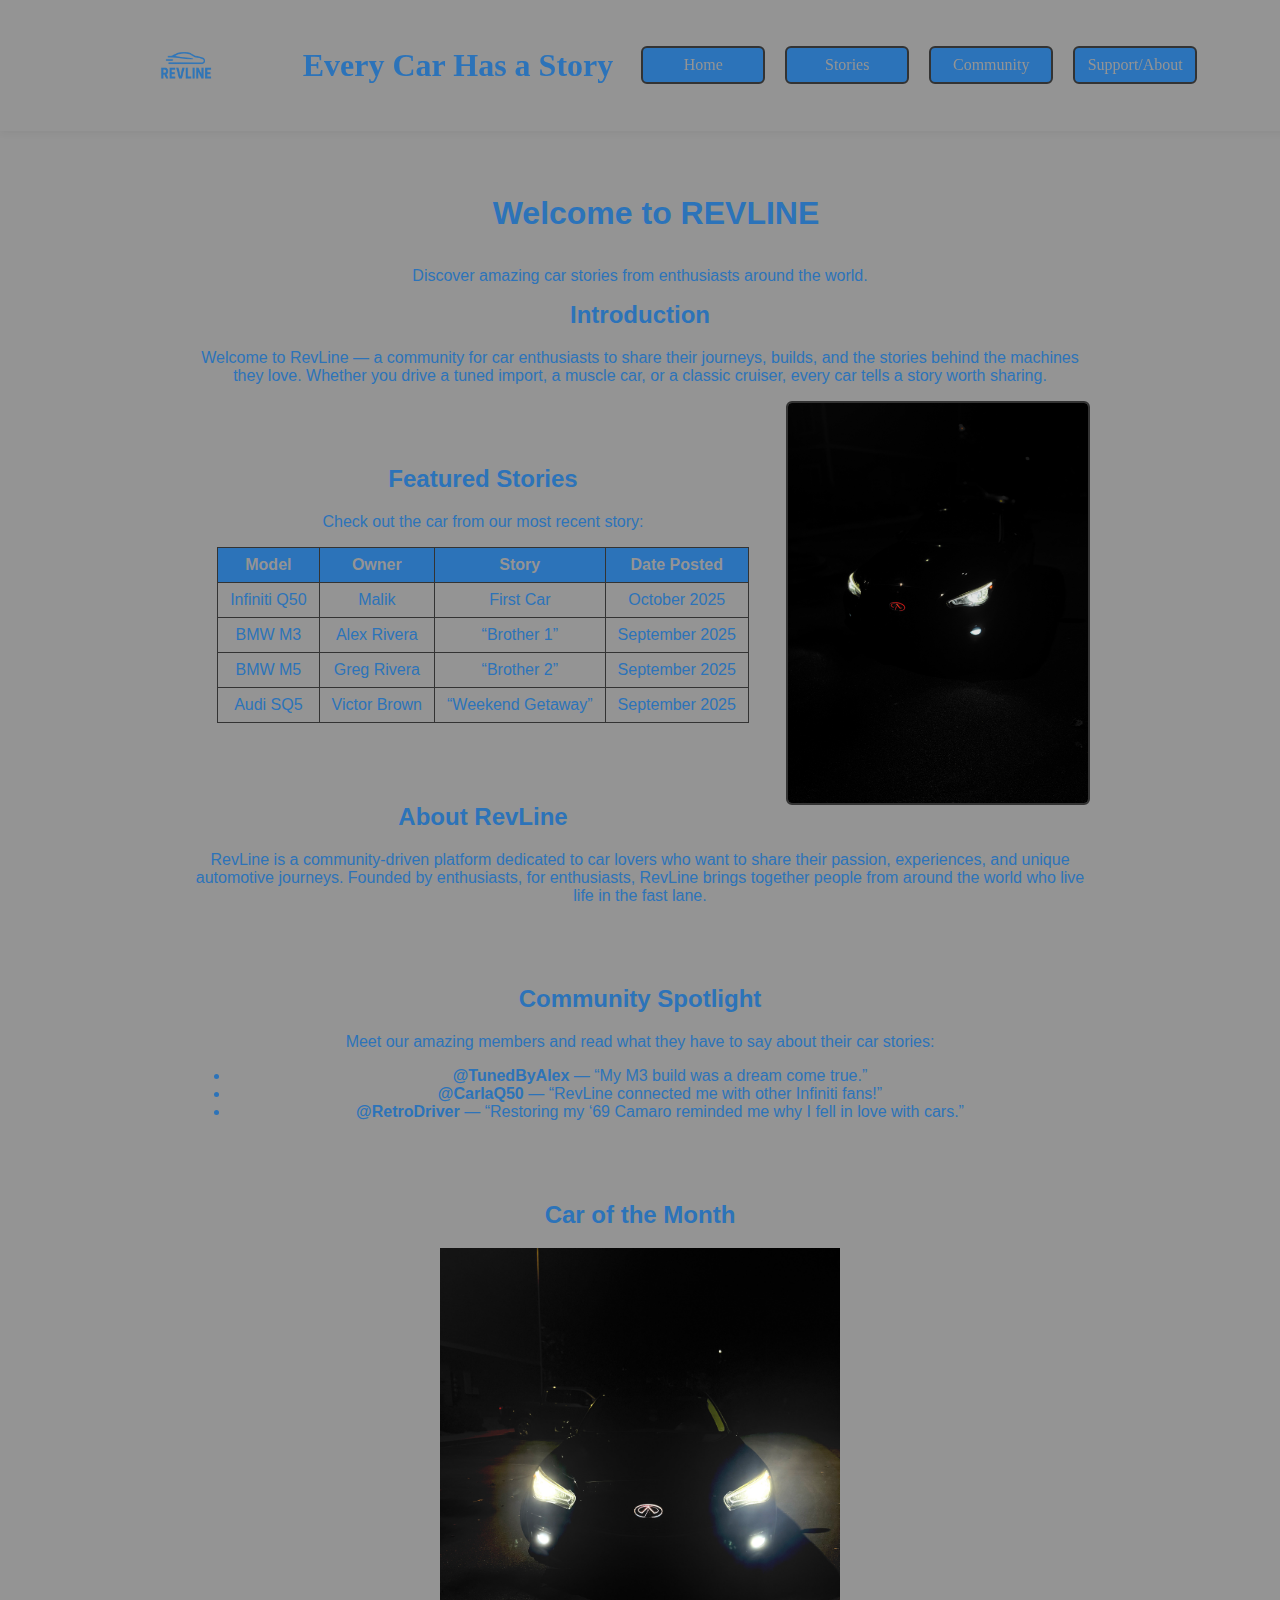
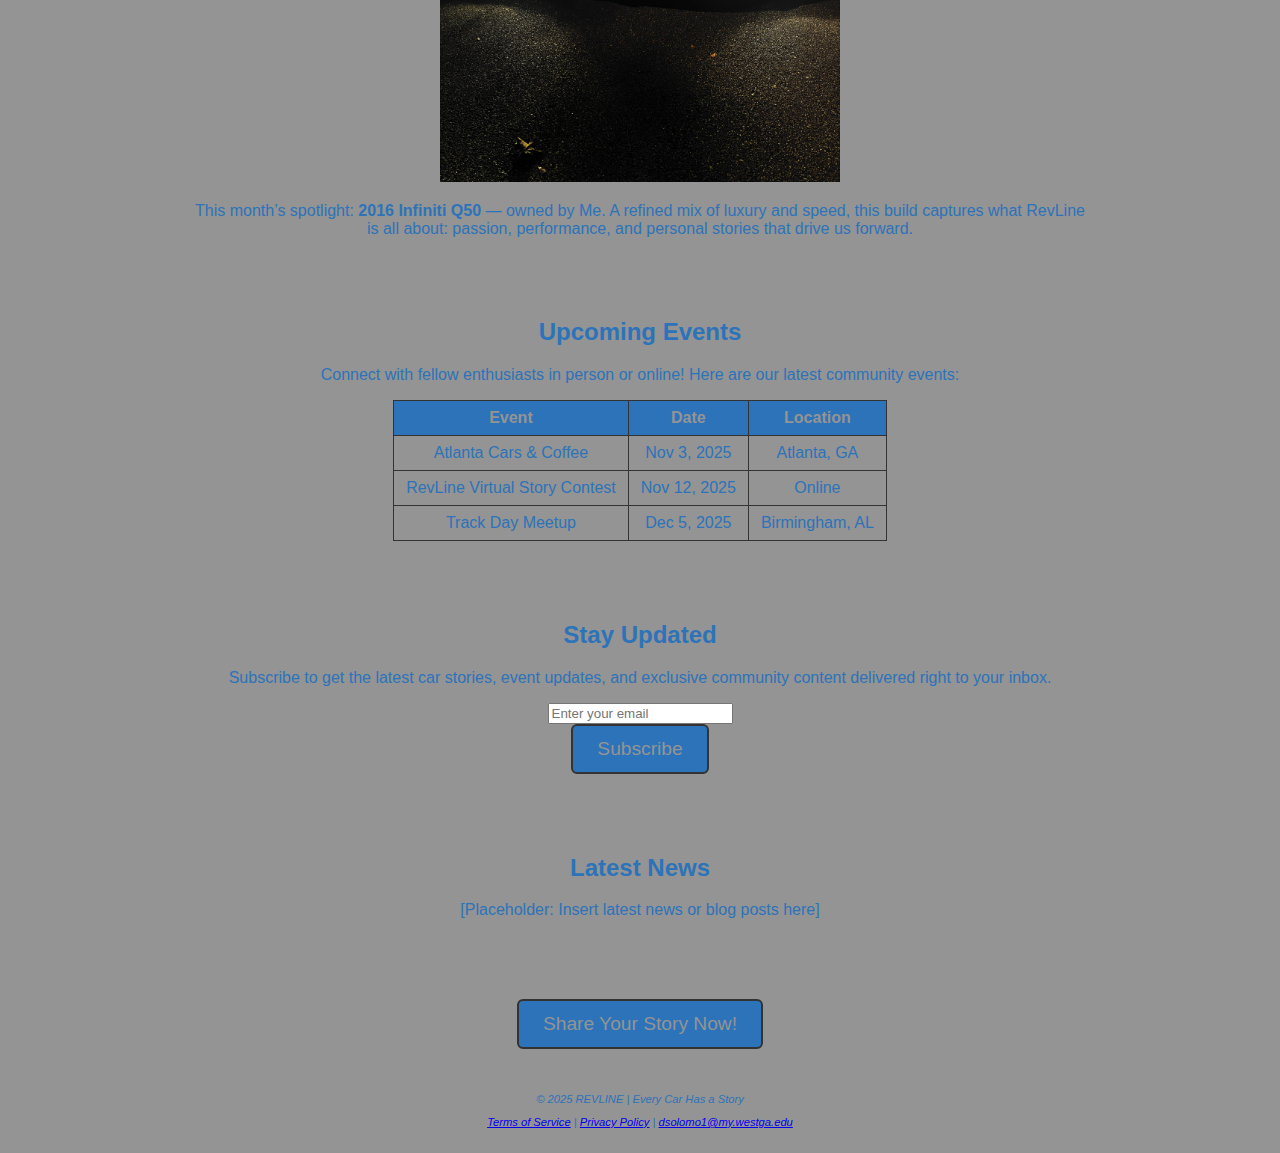
<file: RevLine MalikSolomon/index.html>
<!DOCTYPE html>
<html lang="en">
<head>
  <title>RevLine</title>
  <link rel="stylesheet" href="project.css">
</head>
<body>
  <header>
    <img src="images/RevlineLogo.png" alt="RevLine Logo">
    <h1>Every Car Has a Story</h1>

    <nav>
      <a href="index.html">Home</a>
      <a href="stories.html">Stories</a>
      <a href="community.html">Community</a>
      <a href="support.html">Support/About</a>
    </nav>
  </header>

  <main>
    <h1>Welcome to REVLINE</h1>
    <p>Discover amazing car stories from enthusiasts around the world.</p>

    <!-- Introduction -->
    <section>
      <h2 id="introduction">Introduction</h2>
      <p>Welcome to RevLine — a community for car enthusiasts to share their journeys, builds, and the stories behind the machines they love. Whether you drive a tuned import, a muscle car, or a classic cruiser, every car tells a story worth sharing.</p>
      <img id="mycar" src="images/q50red.jpeg" alt="My q50" width="300" height="auto">
    </section>

    <!-- Featured Stories -->
    <section>
      <h2>Featured Stories</h2>
      <p>Check out the car from our most recent story:</p>
      <table>
        <tr>
          <th>Model</th>
          <th>Owner</th>
          <th>Story</th>
          <th>Date Posted</th>
        </tr>
        <tr>
          <td>Infiniti Q50</td>
          <td>Malik</td>
          <td>First Car</td>
          <td>October 2025</td>
        </tr>
        <tr>
          <td>BMW M3</td>
          <td>Alex Rivera</td>
          <td>“Brother 1”</td>
          <td>September 2025</td>
        </tr>
        <tr>
          <td>BMW M5</td>
          <td>Greg Rivera</td>
          <td>“Brother 2”</td>
          <td>September 2025</td>
        </tr>
        <tr>
          <td>Audi SQ5</td>
          <td>Victor Brown</td>
          <td>“Weekend Getaway”</td>
          <td>September 2025</td>
        </tr>
      </table>
    </section>


    <section id="about">
      <h2>About RevLine</h2>
      <p>RevLine is a community-driven platform dedicated to car lovers who want to share their passion, experiences, and unique automotive journeys. Founded by enthusiasts, for enthusiasts, RevLine brings together people from around the world who live life in the fast lane.</p>
    </section>

    <section id="community">
      <h2>Community Spotlight</h2>
      <p>Meet our amazing members and read what they have to say about their car stories:</p>
      <ul>
        <li><strong>@TunedByAlex</strong> — “My M3 build was a dream come true.”</li>
        <li><strong>@CarlaQ50</strong> — “RevLine connected me with other Infiniti fans!”</li>
        <li><strong>@RetroDriver</strong> — “Restoring my ‘69 Camaro reminded me why I fell in love with cars.”</li>
      </ul>
    </section>

    <section id="gallery">
      <h2>Car of the Month</h2>
      <img src="images/q50white.jpeg" alt="Car of the Month" width="400">
      <p>This month’s spotlight: <strong>2016 Infiniti Q50</strong> — owned by Me. A refined mix of luxury and speed, this build captures what RevLine is all about: passion, performance, and personal stories that drive us forward.</p>

    </section>

    <section id="events">
      <h2>Upcoming Events</h2>
      <p>Connect with fellow enthusiasts in person or online! Here are our latest community events:</p>
      <table>
        <tr><th>Event</th><th>Date</th><th>Location</th></tr>
        <tr><td>Atlanta Cars & Coffee</td><td>Nov 3, 2025</td><td>Atlanta, GA</td></tr>
        <tr><td>RevLine Virtual Story Contest</td><td>Nov 12, 2025</td><td>Online</td></tr>
        <tr><td>Track Day Meetup</td><td>Dec 5, 2025</td><td>Birmingham, AL</td></tr>
      </table>
    </section>

    <section id="newsletter">
      <h2>Stay Updated</h2>
      <p>Subscribe to get the latest car stories, event updates, and exclusive community content delivered right to your inbox.</p>
      <form>
        <input type="email" placeholder="Enter your email" required>
        <br>
        <button type="submit">Subscribe</button>
      </form>
    </section>

    <section>
      <h2>Latest News</h2>
      <p>[Placeholder: Insert latest news or blog posts here]</p>
    </section>

    <button onclick="location.href='stories.html'">Share Your Story Now!</button>
  </main>

  <footer>
    <p>&copy; 2025 REVLINE | Every Car Has a Story</p>
    <p>
      <a href="#">Terms of Service</a> | 
      <a href="#">Privacy Policy</a> |  
      <a href="mailto:dsolomo1@my.westga.edu">dsolomo1@my.westga.edu</a>
    </p>
  </footer>
</body>
</html>
</file>
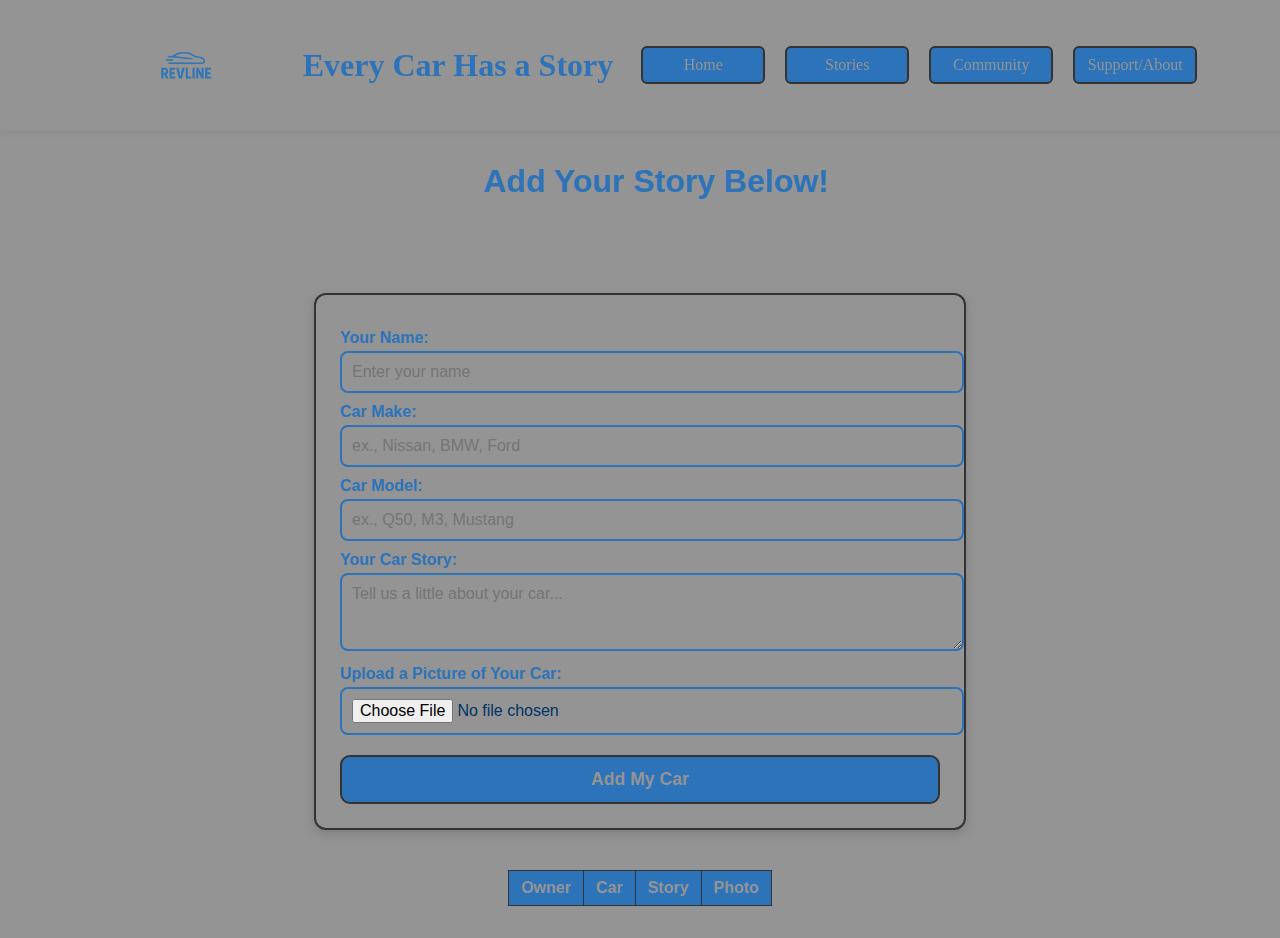
<file: RevLine MalikSolomon/stories.html>
<!DOCTYPE html>
<html lang="en">

<head>
  <title>RevLine</title>
  <link rel="stylesheet" href="project.css">
</head>

<body>
  <header>
    <img src="images/RevlineLogo.png" alt="RevLine Logo">
    <h1>Every Car Has a Story</h1>
    <nav>
      <a href="index.html">Home</a>
      <a href="stories.html">Stories</a>
      <a href="community.html">Community</a>
      <a href="support.html">Support/About</a>
    </nav>
  </header>

  <h1>Add Your Story Below!</h1><br>

  <form id="carForm">
    <label for="ownerName">Your Name:</label>
    <input type="text" id="ownerName" placeholder="Enter your name" required><br>

    <label for="carMake">Car Make:</label>
    <input type="text" id="carMake" placeholder="ex., Nissan, BMW, Ford" required><br>

    <label for="carModel">Car Model:</label>
    <input type="text" id="carModel" placeholder="ex., Q50, M3, Mustang" required><br>

    <label for="story">Your Car Story:</label>
    <textarea id="story" placeholder="Tell us a little about your car..." rows="3" required></textarea><br>

    <label for="carImage">Upload a Picture of Your Car:</label>
    <input type="file" id="carImage" accept="image/*" required><br>

    <button type="submit">Add My Car</button>
  </form>

  <table id="storyTable">
    <thead>
      <tr>
        <th>Owner</th>
        <th>Car</th>
        <th>Story</th>
        <th>Photo</th>
      </tr>
    </thead>
    <tbody>
    </tbody>
  </table>

  <script>
    const form = document.getElementById('carForm');
    const tableBody = document.querySelector('#storyTable tbody');

    form.addEventListener('submit', function(e) {
      e.preventDefault();

      const ownerName = document.getElementById('ownerName').value.trim();
      const carMake = document.getElementById('carMake').value.trim();
      const carModel = document.getElementById('carModel').value.trim();
      const story = document.getElementById('story').value.trim();
      const photoInput = document.getElementById('carImage');
      const file = photoInput.files[0];

      if (!file) return;

      const reader = new FileReader();
      reader.onload = function(event) {
        const newRow = document.createElement('tr');

        newRow.innerHTML = `
          <td>${ownerName}</td>
          <td>${carMake} ${carModel}</td>
          <td>${story}</td>
          <td><img src="${event.target.result}" alt="${carMake} ${carModel}" width="120"></td>
        `;

        tableBody.appendChild(newRow);
        form.reset();
      };

      reader.readAsDataURL(file);
    });
  </script>

</body>
</html>
</file>
<file: RevLine MalikSolomon/project.css>
nav a {
  display: inline-block;
  padding: 8px 0;
  margin: 4px;
  border: 2px solid #333;
  border-radius: 6px;
  background: #2c73b9;
  text-decoration: none;
  color: #949494;
  transition: background 0.2s, color 0.2s;
  width: 120px;
  text-align: center;
}

nav a:hover {
  background: #000000;
  color: #2c73b9;
}

body {
  background-color: #949494;
  color: #003366;
  font-family: 'Monserrat', Arial, sans-serif;
  padding-top: 120px; /* space for header */
  padding-left: 0;
}

h1 {
  background-color: #949494;
  color: #2c73b9;
  line-height: 200%;
  text-indent: 1em;
  text-align: center;
}

h2#introduction {
  color: #2c73b9;
  font-size: 1.5em;
  margin-top: 0;
}

#mycar { float: right; margin: 0 0 10px 10px; border: 2px solid #333; border-radius: 6px; }

section {
  margin-bottom: 80px;
}



header {
  position: fixed;
  top: 0;
  left: 0;
  width: 100%;
  z-index: 1000;
  background-color: #949494;
  color: #f0f0f0;
  font-family: 'Monserrat', Times New Roman, serif;
  text-align: center;
  box-shadow: 0 2px 8px rgba(0,0,0,0.05);
  display: flex;
  align-items: center;
  justify-content: center;
  gap: 24px;
  padding: 12px 24px;
}

header img {
  max-height: 80px;
  height: auto;
}

nav {
  display: flex;
  gap: 12px;
  align-items: center;
}

main {
  padding: 2em;
  color: #2c73b9;
  text-align: center;
  max-width: 900px;
  margin: 0 auto;
}


table {
  margin: 0 auto 2em;
  border-collapse: collapse;
}

tr:first-of-type {
  background-color: #2c73b9;
  color: #949494;
}

table, th, td {
  border: 1px solid #333;
  padding: 8px 12px;
}

main button {
  background-color: #2c73b9;
  color: #949494;
  border: none;
  padding: 12px 24px;
  font-size: 1.2em;
  border-radius: 6px;
  cursor: pointer;
  border: 2px solid #333;
  border-radius: 6px;
}

main button:hover {
  background-color: #000000;
  color: #2c73b9;
}

.category {
  font-weight: bold;
  color: #2c73b9;
  font-family: 'Monserrat', Times New Roman, serif;
}

@media (max-width: 1024px) {
  body {
    padding-left: 0;
    padding-top: 180px;
  }

  header {
    position: fixed;
    top: 0;
    left: 0;
    width: 100%;
    height: auto;
    flex-direction: column;
    padding: 16px;
  }

  nav {
    flex-direction: row;
    justify-content: center;
    gap: 8px;
    padding-top: 0;
  }

  nav a {
    width: auto;
    padding: 10px 16px;
  }

  #mycar {
    float: none;
    display: block;
    margin: 0 auto 20px;
    width: 80%;
    height: auto;
  }

  section {
    margin-bottom: 200px;
  }
}

/* For mobile screens */
@media (max-width: 600px) {
  header {
    flex-direction: column;
    align-items: center;
    text-align: center;
    padding: 12px;
  }

  nav {
    flex-direction: column;
    gap: 6px;
    background-color: #2c73b9;
    width: 100%;
    padding: 10px 0;
  }

  nav a {
    display: block;
    width: 90%;
    background-color: #949494;
    color: #2c73b9;
    border-radius: 8px;
    margin: 4px auto;
  }

  body {
    padding-top: 260px;
  }

  main button {
    width: 80%;
    max-width: 300px;
  }
}

#carForm {
  background-color: #949494;
  color: #2c73b9;
  border: 2px solid #333;
  border-radius: 12px;
  padding: 24px;
  max-width: 600px;
  margin: 40px auto;
  box-shadow: 0 4px 12px rgba(0, 0, 0, 0.15);
  text-align: left;
}

#carForm label {
  display: block;
  margin-top: 10px;
  font-weight: bold;
  color: #2c73b9;
  font-family: 'Monserrat', Arial, sans-serif;
}

#carForm input, #carForm textarea {
  width: 100%;
  padding: 10px;
  border: 2px solid #2c73b9;
  border-radius: 8px;
  margin-top: 4px;
  font-size: 1em;
  font-family: 'Monserrat', Arial, sans-serif;
  background-color: #949494;
  color: #003366;
  transition: box-shadow 0.2s, border-color 0.2s;
}

#carForm textarea:focus {
  border-color: #000000;
  box-shadow: 0 0 6px rgba(44, 115, 185, 0.5);
  outline: none;
}

#carForm button {
  display: block;
  width: 100%;
  margin-top: 20px;
  background-color: #2c73b9;
  color: #949494;
  font-weight: bold;
  border: 2px solid #333;
  border-radius: 10px;
  padding: 12px 0;
  font-size: 1.1em;
}

#carForm button:hover {
  background-color: #000000;
  color: #2c73b9;
}

/* === Gallery Section === */
#carGallery {
  display: grid;
  grid-template-columns: repeat(auto-fit, minmax(260px, 1fr));
  gap: 20px;
  max-width: fit-content;
  max-height: fit-content;
  margin: 60px auto;
  padding: 0 20px 60px;
  justify-content: center;
}


footer {
  color: #2c73b9;
  font-size: 0.70em;
  font-style: italic;
  text-align: center;
  padding-bottom: .5em;
  background-color: #949494;
}

footer nav {
  background-color: #949494;
  padding-bottom: .5em;
  font-size: 110%;
}

#wrapper {
  width: 90%;
  margin-left: auto;
  margin-right: auto;
  background-color: #949494;
  min-width: 700px;
}
</file>
